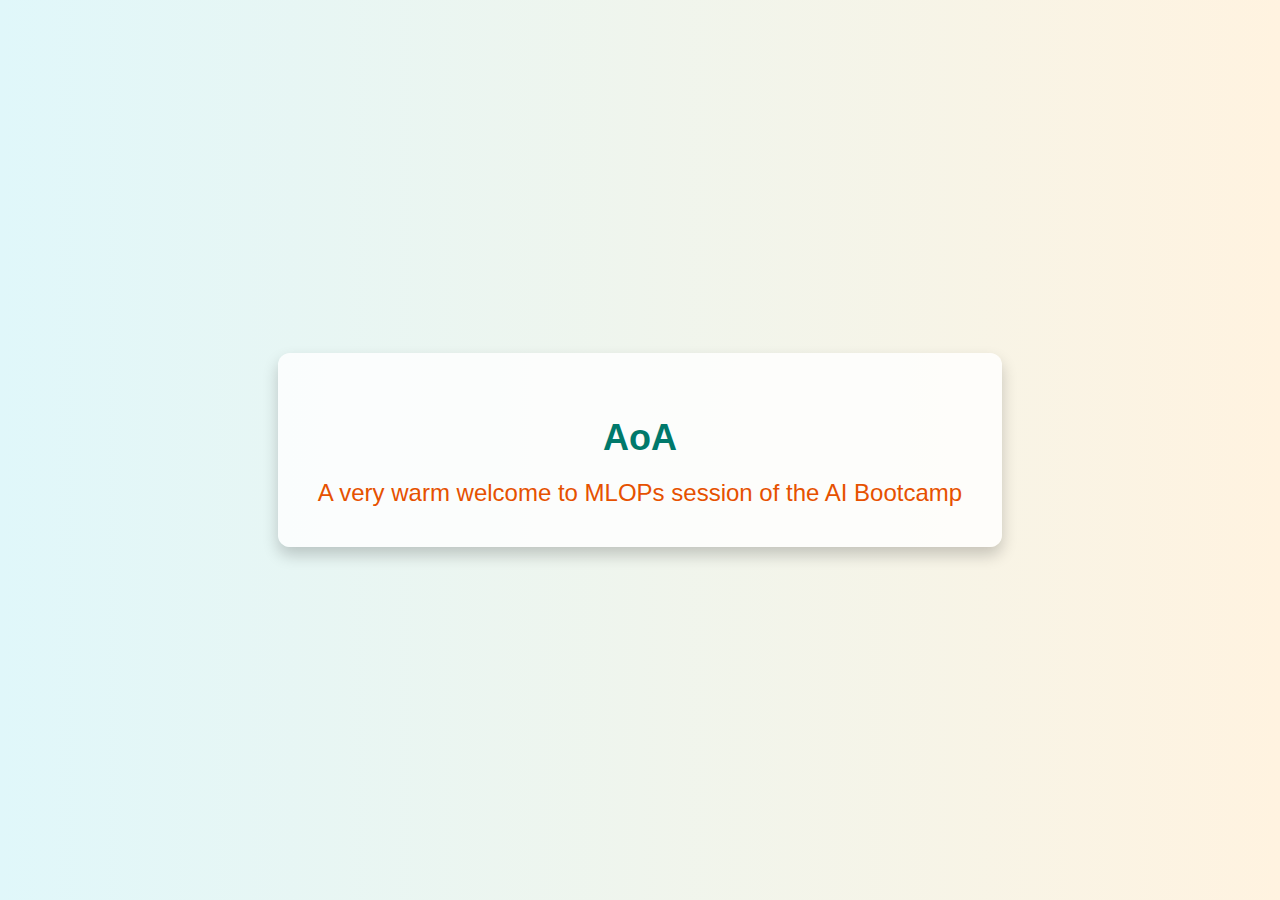
<file: welcome/index.html>
<!DOCTYPE html>
<html lang="en">
<head>
  <meta charset="UTF-8">
  <title>Welcome to MLOPs Session</title>
  <style>
    body {
      background: linear-gradient(to right, #e0f7fa, #fff3e0);
      font-family: 'Segoe UI', Tahoma, Geneva, Verdana, sans-serif;
      display: flex;
      justify-content: center;
      align-items: center;
      height: 100vh;
      margin: 0;
    }

    .message-box {
      background-color: #ffffffcc;
      padding: 40px;
      border-radius: 12px;
      box-shadow: 0 8px 16px rgba(0,0,0,0.2);
      text-align: center;
    }

    .message-box h1 {
      color: #00796b;
      font-size: 36px;
      margin-bottom: 20px;
    }

    .message-box p {
      color: #e65100;
      font-size: 24px;
      margin: 0;
    }
  </style>
</head>
<body>
  <div class="message-box">
    <h1>AoA</h1>
    <p>A very warm welcome to MLOPs session of the AI Bootcamp</p>
  </div>
</body>
</html>
</file>
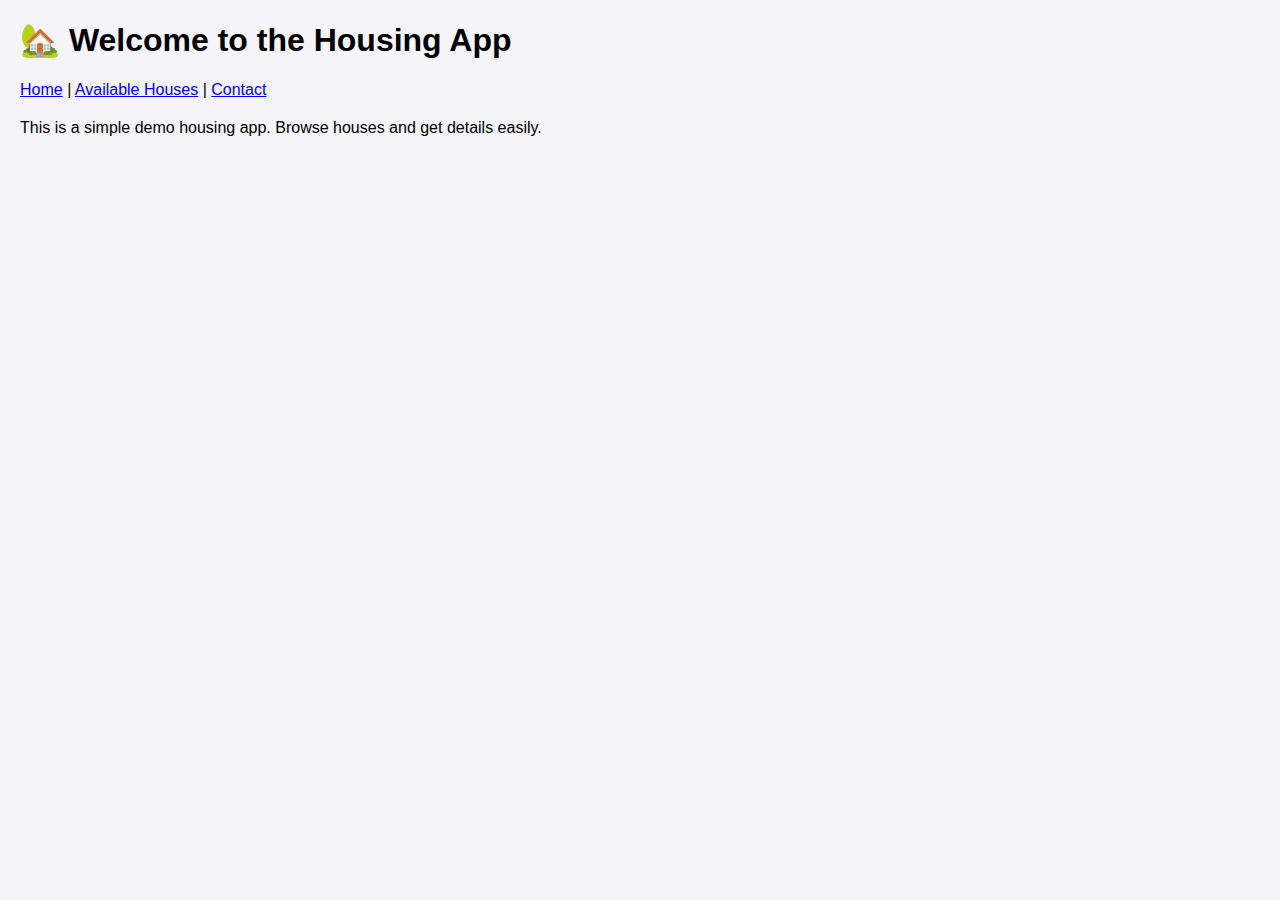
<file: bridging-gap-between-development-and-production/1-simple-housing-app-without-ml-model/2-frontend/src/index.html>
<!DOCTYPE html>
<html lang="en">
<head>
  <meta charset="UTF-8">
  <title>Housing App - Home</title>
  <link rel="stylesheet" href="styles.css">
</head>
<body>
  <h1>🏡 Welcome to the Housing App</h1>
  <nav>
    <a href="index.html">Home</a> |
    <a href="houses.html">Available Houses</a> |
    <a href="contact.html">Contact</a>
  </nav>
  <p>This is a simple demo housing app. Browse houses and get details easily.</p>
</body>
</html>
</file>
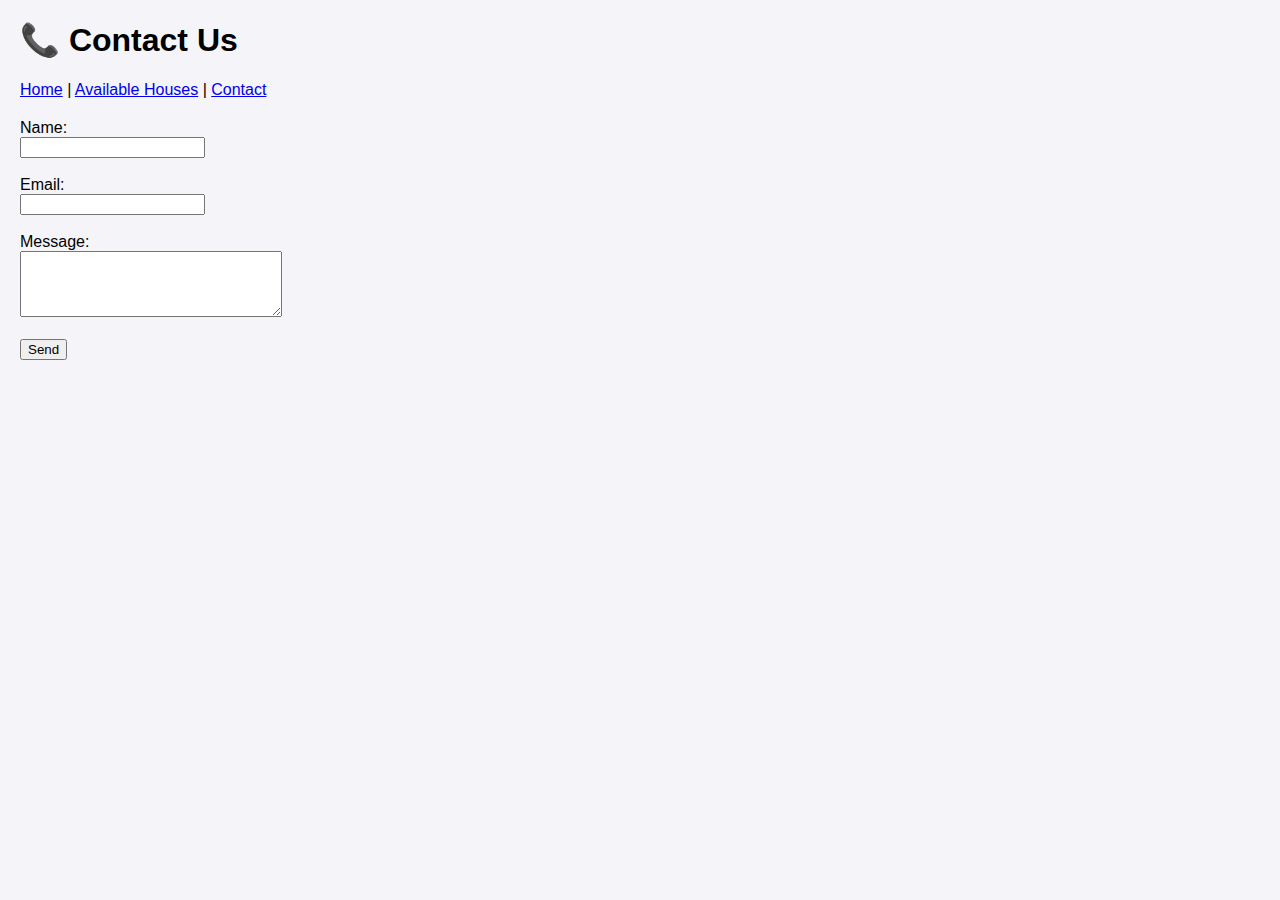
<file: bridging-gap-between-development-and-production/1-simple-housing-app-without-ml-model/2-frontend/src/contact.html>
<!DOCTYPE html>
<html lang="en">
<head>
  <meta charset="UTF-8">
  <title>Contact Us</title>
  <link rel="stylesheet" href="styles.css">
</head>
<body>
  <h1>📞 Contact Us</h1>
  <nav>
    <a href="index.html">Home</a> |
    <a href="houses.html">Available Houses</a> |
    <a href="contact.html">Contact</a>
  </nav>

  <form>
    <label>Name:</label><br>
    <input type="text" name="name"><br><br>

    <label>Email:</label><br>
    <input type="email" name="email"><br><br>

    <label>Message:</label><br>
    <textarea rows="4" cols="30"></textarea><br><br>

    <button type="submit">Send</button>
  </form>
</body>
</html>
</file>
<file: bridging-gap-between-development-and-production/1-simple-housing-app-without-ml-model/2-frontend/src/styles.css>
body {
  font-family: Arial, sans-serif;
  margin: 20px;
  background: #f4f4f9;
}

nav {
  margin-bottom: 20px;
}

.house-card {
  border: 1px solid #ddd;
  background: white;
  padding: 15px;
  margin-bottom: 10px;
  border-radius: 5px;
}
</file>
